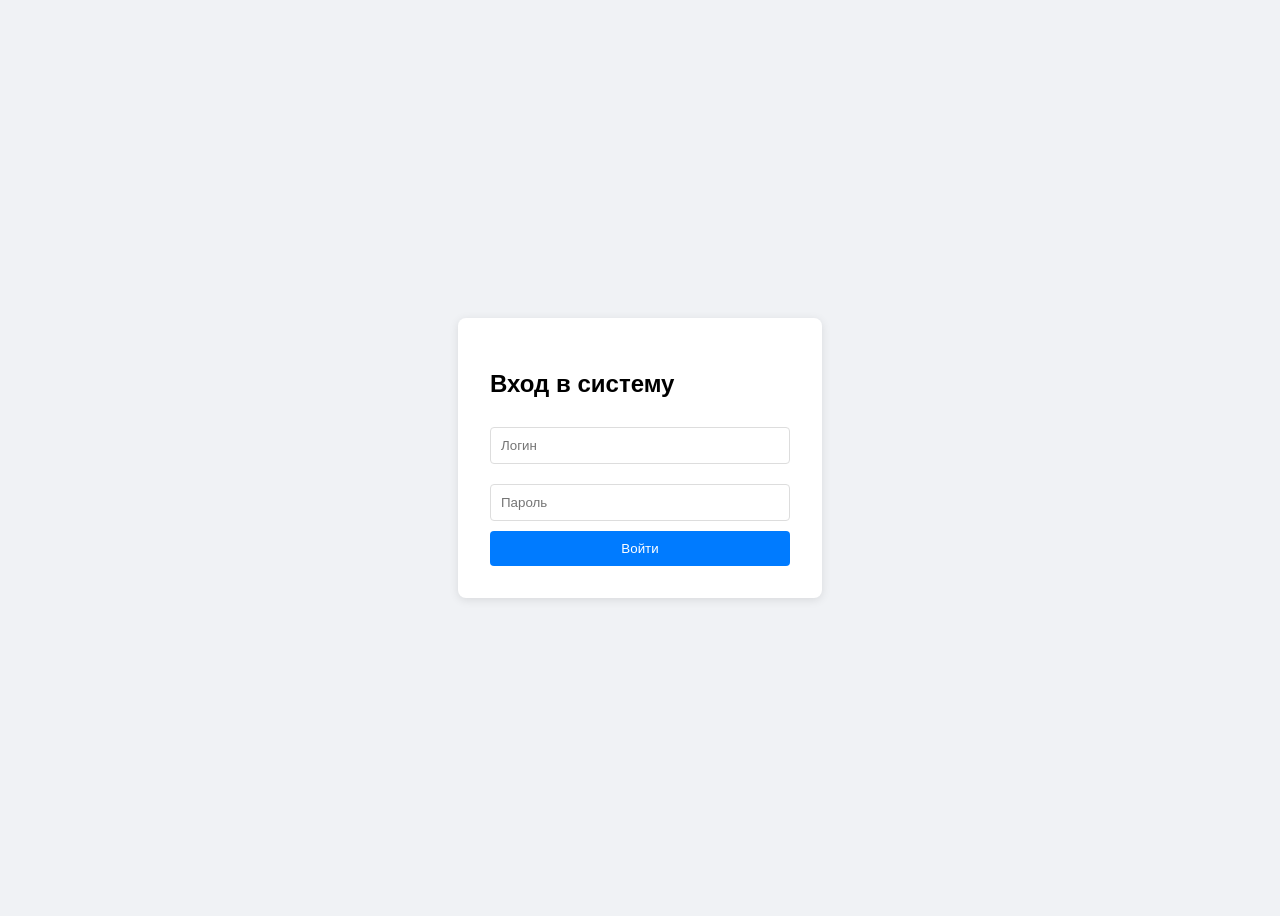
<file: wwwroot/index.html>
<!DOCTYPE html>
<html lang="ru">

<head>
    <meta charset="UTF-8">
    <title>Автосервис - Вход</title>
    <style>
        body {
            font-family: sans-serif;
            display: flex;
            justify-content: center;
            align-items: center;
            height: 100vh;
            background: #f0f2f5;
        }

        .login-card {
            background: white;
            padding: 2rem;
            border-radius: 8px;
            box-shadow: 0 2px 10px rgba(0, 0, 0, 0.1);
            width: 300px;
        }

        input {
            width: 100%;
            padding: 10px;
            margin: 10px 0;
            border: 1px solid #ddd;
            border-radius: 4px;
            box-sizing: border-box;
        }

        button {
            width: 100%;
            padding: 10px;
            background: #007bff;
            color: white;
            border: none;
            border-radius: 4px;
            cursor: pointer;
        }

        button:hover {
            background: #0056b3;
        }

        #error {
            color: red;
            font-size: 0.9rem;
            text-align: center;
            display: none;
        }
    </style>
</head>

<body>

    <div class="login-card" id="login-form">
        <h2>Вход в систему</h2>
        <div id="error">Неверный логин или пароль</div>
        <input type="text" id="username" placeholder="Логин">
        <input type="password" id="password" placeholder="Пароль">
        <button onclick="login()">Войти</button>
    </div>

    <script>
        async function login() {
            const user = document.getElementById('username').value;
            const pass = document.getElementById('password').value;
            const errorDiv = document.getElementById('error');

            try {
                // Отправляем запрос на ваш API
                const response = await fetch('http://localhost:5032/api/auth/login', {
                    method: 'POST',
                    headers: { 'Content-Type': 'application/json' },
                    body: JSON.stringify({ username: user, password: pass })
                });

                if (response.ok) {
                    const data = await response.json();
                    // СОХРАНЯЕМ ТОКЕН в браузере (localStorage)
                    localStorage.setItem('jwt_token', data.token);

                    alert('Успешный вход!');
                    window.location.href = 'dashboard.html';
                } else {
                    errorDiv.style.display = 'block';
                }
            } catch (err) {
                console.error('Ошибка сети:', err);
                alert('Сервер недоступен. Проверьте, запущен ли бэкенд.');
            }
        }
    </script>

</body>

</html>
</file>
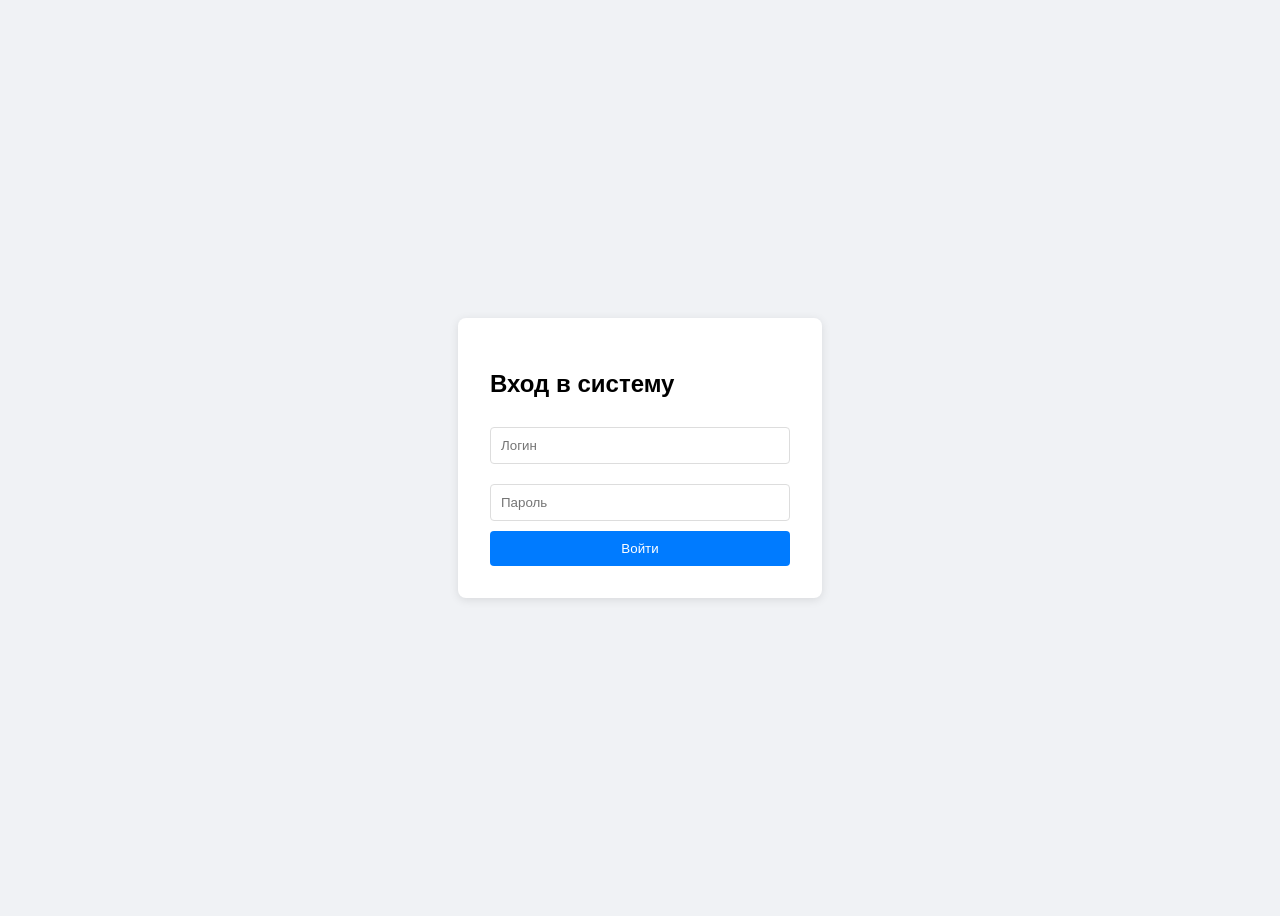
<file: AutoServiceApp/wwwroot/index.html>
<!DOCTYPE html>
<html lang="ru">

<head>
    <meta charset="UTF-8">
    <title>Автосервис - Вход</title>
    <style>
        body {
            font-family: sans-serif;
            display: flex;
            justify-content: center;
            align-items: center;
            height: 100vh;
            background: #f0f2f5;
        }

        .login-card {
            background: white;
            padding: 2rem;
            border-radius: 8px;
            box-shadow: 0 2px 10px rgba(0, 0, 0, 0.1);
            width: 300px;
        }

        input {
            width: 100%;
            padding: 10px;
            margin: 10px 0;
            border: 1px solid #ddd;
            border-radius: 4px;
            box-sizing: border-box;
        }

        button {
            width: 100%;
            padding: 10px;
            background: #007bff;
            color: white;
            border: none;
            border-radius: 4px;
            cursor: pointer;
        }

        button:hover {
            background: #0056b3;
        }

        #error {
            color: red;
            font-size: 0.9rem;
            text-align: center;
            display: none;
        }
    </style>
</head>

<body>

    <div class="login-card" id="login-form">
        <h2>Вход в систему</h2>
        <div id="error">Неверный логин или пароль</div>
        <input type="text" id="username" placeholder="Логин">
        <input type="password" id="password" placeholder="Пароль">
        <button onclick="login()">Войти</button>
    </div>

    <script>
        async function login() {
            const user = document.getElementById('username').value;
            const pass = document.getElementById('password').value;
            const errorDiv = document.getElementById('error');

            try {
                // Отправляем запрос на ваш API
                const response = await fetch('http://localhost:5032/api/auth/login', {
                    method: 'POST',
                    headers: { 'Content-Type': 'application/json' },
                    body: JSON.stringify({ username: user, password: pass })
                });

                if (response.ok) {
                    const data = await response.json();

                    console.log("Ответ от сервера:", data);
                    localStorage.setItem('jwt_token', data.token);// сохраняем токен в браузере (localStorage)

                    const id = data.userId;
                    localStorage.setItem('user_id', id);  // сохраняем ID мастера в браузере (localStorage)
                    alert('Успешный вход!');
                    window.location.href = 'dashboard.html';
                } else {
                    errorDiv.style.display = 'block';
                }
            } catch (err) {
                console.error('Ошибка сети:', err);
                alert('Сервер недоступен. Проверьте, запущен ли бэкенд.');
            }
        }
    </script>
</body>

</html>
</file>
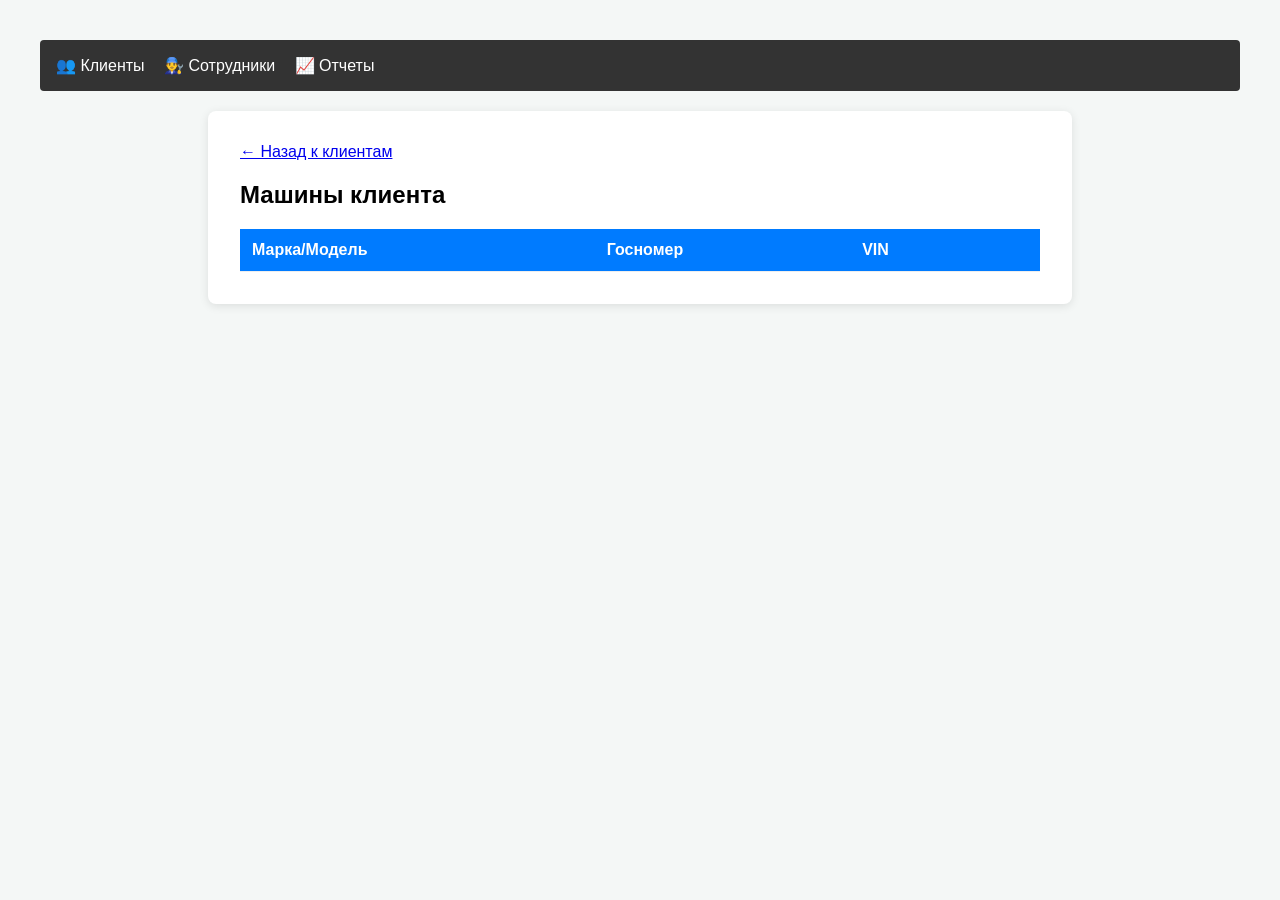
<file: wwwroot/cars.html>
<!DOCTYPE html>
<html lang="ru">

<head>
    <meta charset="UTF-8">
    <title>Машины клиента</title>
    <link rel="stylesheet" href="style.css">
</head>

<body>
    <nav>
        <a href="dashboard.html">👥 Клиенты</a>
        <a href="employees.html">👨‍🔧 Сотрудники</a>
        <a href="report.html">📈 Отчеты</a>
    </nav>

    <div class="container">
        <a href="dashboard.html" class="back-link">← Назад к клиентам</a>
        <h2 id="title">Машины клиента</h2>

        <table id="cars-table">
            <thead>
                <tr>
                    <th>Марка/Модель</th>
                    <th>Госномер</th>
                    <th>VIN</th>
                    <th></th>
                </tr>
            </thead>
            <tbody></tbody>
        </table>
    </div>

    <div class="container" id="history-section"
        style="display:none; margin-top: 20px; border-top: 2px solid #eee; padding-top: 20px;">
        <h3>История заказов для машины: <span id="selected-car-plate"></span></h3>
        <table id="history-table">
            <thead>
                <tr>
                    <th>Дата</th>
                    <th>Описание</th>
                    <th>Статус</th>
                    <th>Сумма</th>
                    <th colspan="2" style="text-align: center;">Действия</th>
                </tr>
            </thead>
            <tbody></tbody>
        </table>
    </div>

    <script>
        const token = localStorage.getItem('jwt_token');
        // Достаем ID владельца из адреса (URL)
        const urlParams = new URLSearchParams(window.location.search);
        const ownerId = urlParams.get('ownerId');

        async function loadCars() {
            const response = await fetch(`http://localhost:5032/api/cars/by-owner/${ownerId}`, {
                headers: { 'Authorization': `Bearer ${token}` }
            });

            if (response.ok) {
                const cars = await response.json();
                const tbody = document.querySelector('#cars-table tbody');
                cars.forEach(car => {
                    // Добавляем data-атрибут, чтобы потом легко найти номер машины
                    tbody.innerHTML += `<tr data-plate="${car.licensePlate}">
                <td>${car.brand} ${car.model}</td>
                <td>${car.licensePlate}</td>
                <td>${car.vin}</td>
                <td>
                    <button type="button" onclick="createOrder(${car.id}, '${car.licensePlate}'); return false;" style="background: #28a745; color: white; border: none; padding: 5px 10px; border-radius: 4px; cursor: pointer;">
                        + Заказ
                    </button>
                    <button type="button" onclick="loadHistory('${car.licensePlate}')" style="background: #3498db; color: white; border: none; padding: 5px 10px; border-radius: 4px; cursor: pointer; margin-left: 5px;">
                        📜 История
                    </button>
                </td>
            </tr>`;
                });
            }
        }

        async function loadHistory(plate) {
            const newUrl = new URL(window.location);
            newUrl.searchParams.set('selectedPlate', plate);
            window.history.pushState({}, '', newUrl);

            const response = await fetch(`http://localhost:5032/api/workorders/history/${plate}`, {
                headers: { 'Authorization': `Bearer ${token}` }
            });

            if (response.ok) {
                const orders = await response.json();
                document.getElementById('history-section').style.display = 'block';
                document.getElementById('selected-car-plate').innerText = plate;

                const tbody = document.querySelector('#history-table tbody');
                tbody.innerHTML = ''; // Очищаем старую историю

                orders.forEach(o => {
                    const statusTranslations = {
                        'New': '🆕 Новый',
                        'InWork': '🛠️ В работе',
                        'Completed': '✅ Завершен'
                    };

                    const displayStatus = statusTranslations[o.status] || o.status;

                    tbody.innerHTML += `<tr>
                    <td>${new Date(o.createdAt).toLocaleDateString()}</td>
                    <td>${o.description}</td>
                    <td style="font-weight: bold;">${displayStatus}</td>
                    <td>${o.totalCost} руб.</td>
                    <td>
                        <button onclick="window.location.href='edit-order.html?orderId=${o.id}'" style="cursor:pointer">
                            ⚙️ Редактировать
                        </button>
                    </td>
                    <td>
                        <button onclick="deleteOrder(${o.id}, '${plate}')" style="background:#ff4d4d; color:white; border:none; border-radius:4px; cursor:pointer; margin-left:5px;" title="Удалить">
                            🗑️
                        </button>
                    </td>
                </tr>`;
                });
            }
        }

        async function createOrder(carId, plate) {
            // Мы теперь передаем plate ПРЯМО в функцию, не нужно его искать в таблице!
            const description = prompt(`Что нужно починить в машине ${plate}?`);
            if (!description) return;

            const newOrder = {
                customerId: parseInt(ownerId),
                carId: carId,
                employeeId: 1,
                description: description,
                laborCost: 0,
                partsCost: 0,
                status: "New"
            };

            const response = await fetch('http://localhost:5032/api/workorders', {
                method: 'POST',
                headers: {
                    'Content-Type': 'application/json',
                    'Authorization': `Bearer ${token}`
                },
                body: JSON.stringify(newOrder)
            });

            if (response.ok) {
                alert("Заказ успешно открыт!");
                alert(`Пытаюсь обновить историю для номера: ${plate}`);
                // Теперь plate у нас уже в руках, просто обновляем историю
                loadHistory(plate);
            } else {
                alert('Ошибка при создании заказа');
            }
        }

        async function deleteOrder(id, plate) {
            if (!confirm("Вы уверены, что хотите удалить этот заказ? Это действие необратимо.")) {
                return;
            }

            const response = await fetch(`http://localhost:5032/api/workorders/${id}`, {
                method: 'DELETE',
                headers: { 'Authorization': `Bearer ${token}` }
            });

            if (response.ok) {
                alert("Заказ удален");
                loadHistory(plate); // Обновляем таблицу истории
            } else if (response.status === 403) {
                alert("Ошибка: У вас недостаточно прав для удаления (нужна роль Master или Owner)");
            } else {
                alert("Произошла ошибка при удалении");
            }
        }

        window.onpageshow = function (event) {
            // Если пользователь вернулся на страницу через кнопку "Назад"
            if (event.persisted || (window.performance && window.performance.navigation.type === 2)) {
                window.location.reload(); // Принудительно обновляем всю страницу
            }
        };

        // Наша существующая логика запуска
        if (ownerId) loadCars();

        const savedPlate = new URLSearchParams(window.location.search).get('selectedPlate');
        if (savedPlate) {
            // Небольшая задержка в 100мс поможет, если API машин еще не ответило
            setTimeout(() => loadHistory(savedPlate), 100);
        }
    </script>
</body>

</html>
</file>
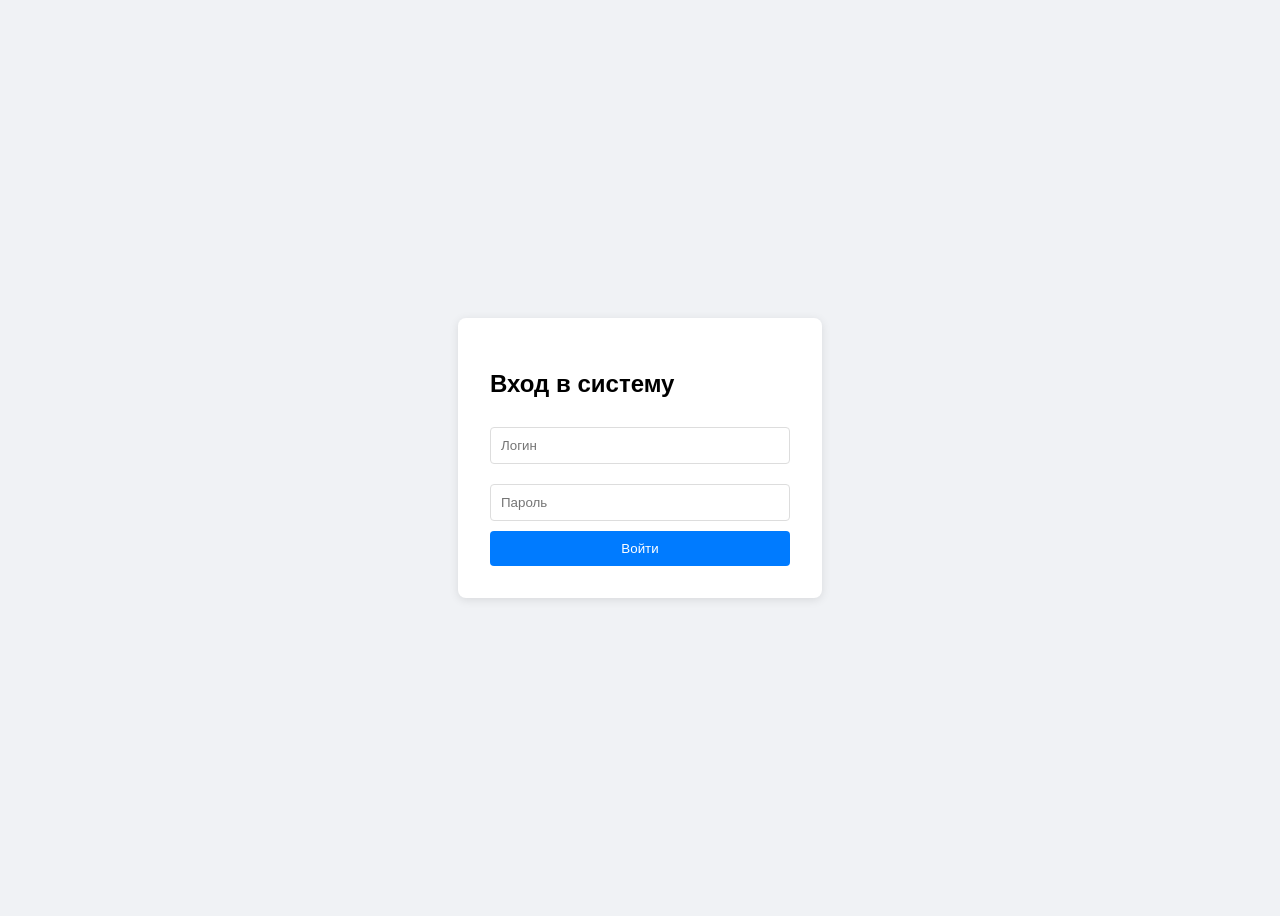
<file: wwwroot/dashboard.html>
<!DOCTYPE html>
<html lang="ru">

<head>
    <meta charset="UTF-8">
    <title>Панель управления - Клиенты</title>
    <link rel="stylesheet" href="style.css">
</head>

<body>
    <nav>
        <a href="dashboard.html">👥 Клиенты</a>
        <a href="employees.html">👨‍🔧 Сотрудники</a>
        <a href="report.html">📈 Отчеты</a>
    </nav>

    <div class="container">
        <div class="header">
            <h2>Список клиентов</h2>
            <div style="margin: 20px 0; padding: 15px; border: 1px solid #ddd; border-radius: 8px;">
                <h4>Добавить нового клиента</h4>
                <input type="text" id="new-name" placeholder="Имя клиента" style="width: 200px; padding: 5px;">
                <input type="text" id="new-phone" placeholder="Телефон" style="width: 150px; padding: 5px;">
                <button onclick="addCustomer()"
                    style="padding: 6px 12px; background: #28a745; color: white; border: none; border-radius: 4px; cursor: pointer;">
                    Сохранить
                </button>
            </div>

            <button class="logout" onclick="logout()">Выйти</button>
        </div>

        <table id="customers-table">
            <thead>
                <tr>
                    <th>ID</th>
                    <th>Имя</th>
                    <th>Телефон</th>
                </tr>
            </thead>
            <tbody>
                <!-- Сюда JavaScript добавит строки -->
            </tbody>
        </table>
    </div>

    <script>
        // 1. Проверяем токен при входе на страницу
        const token = localStorage.getItem('jwt_token');
        if (!token) {
            window.location.href = 'index.html'; // Если нет токена — на выход
        }

        async function loadCustomers() {
            try {
                const response = await fetch('http://localhost:5032/api/customers', {
                    method: 'GET',
                    headers: {
                        'Authorization': `Bearer ${token}` // ПЕРЕДАЕМ ТОКЕН
                    }
                });

                if (response.ok) {
                    const customers = await response.json();
                    const tbody = document.querySelector('#customers-table tbody');

                    customers.forEach(c => {
                        const row = `<tr>
                        <td>${c.id}</td>
                        <td>${c.name}</td>
                        <td>${c.phone}</td>
                        <td>
                            <button onclick="viewCars(${c.id})" style="padding: 4px 8px; cursor: pointer;">🚗 Машины</button>
                        </td>
                    </tr>`;
                        tbody.innerHTML += row;
                    });
                } else if (response.status === 401) {
                    alert('Сессия истекла. Войдите заново.');
                    logout();
                }
            } catch (err) {
                console.error('Ошибка:', err);
            }
        }

        function logout() {
            localStorage.removeItem('jwt_token');
            window.location.href = 'index.html';
        }

        async function addCustomer() {
            const nameInput = document.getElementById('new-name');
            const phoneInput = document.getElementById('new-phone');

            const newCustomer = {
                name: nameInput.value,
                phone: phoneInput.value
            };

            try {
                const response = await fetch('http://localhost:5032/api/customers', {
                    method: 'POST',
                    headers: {
                        'Content-Type': 'application/json',
                        'Authorization': `Bearer ${token}`
                    },
                    body: JSON.stringify(newCustomer)
                });

                if (response.ok) {
                    // Очищаем поля ввода
                    nameInput.value = '';
                    phoneInput.value = '';

                    // Обновляем таблицу (просто очищаем и загружаем заново для простоты)
                    document.querySelector('#customers-table tbody').innerHTML = '';
                    loadCustomers();
                } else {
                    alert('Ошибка при сохранении клиента');
                }
            } catch (err) {
                console.error('Ошибка:', err);
            }
        }

        function viewCars(customerId) {
            // Сохраняем ID клиента в URL, чтобы следующая страница знала, чьи машины искать
            window.location.href = `cars.html?ownerId=${customerId}`;
        }

        // Запускаем загрузку при открытии страницы
        loadCustomers();
    </script>

</body>

</html>
</file>
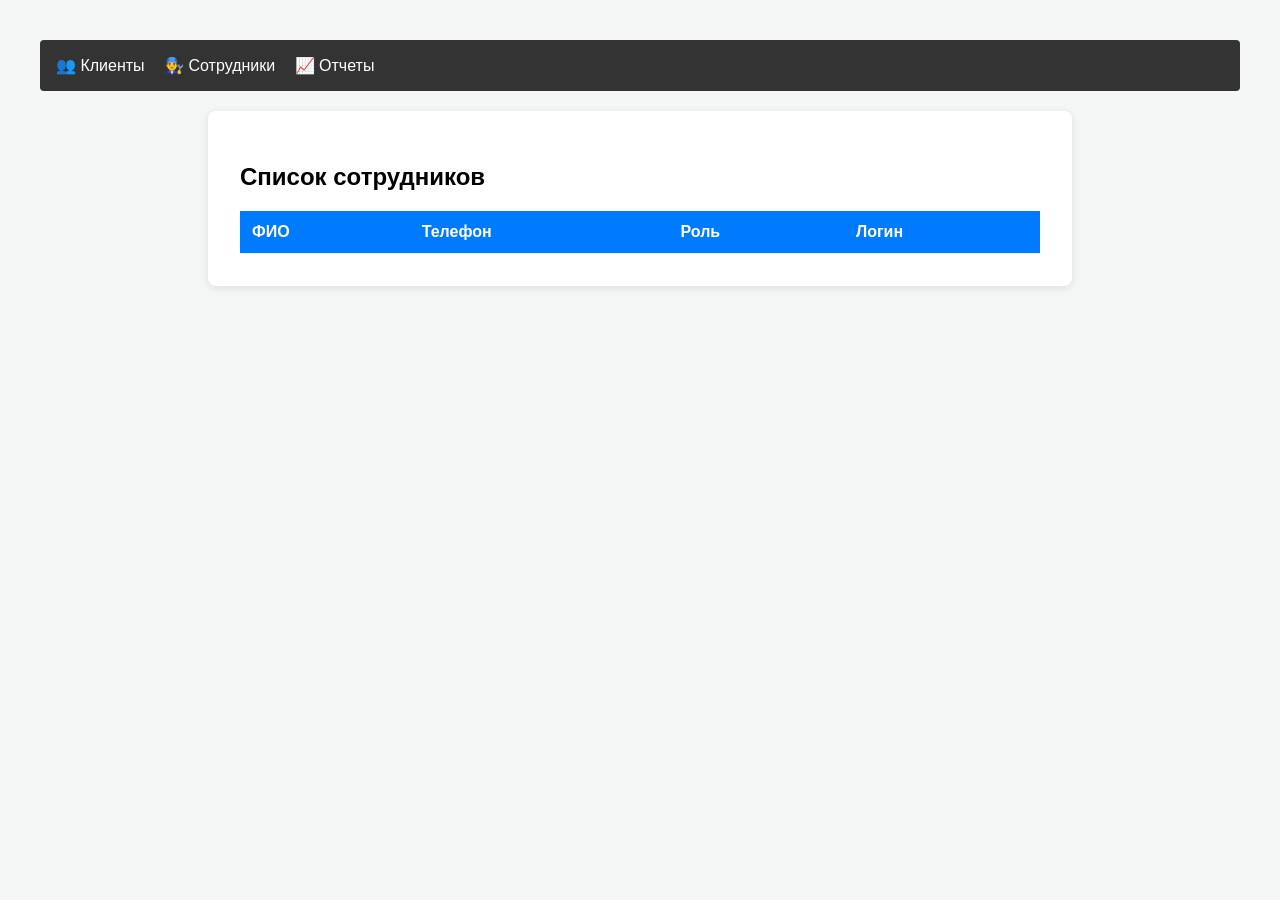
<file: wwwroot/employees.html>
<!DOCTYPE html>
<html lang="ru">

<head>
    <meta charset="UTF-8">
    <title>Персонал</title>
    <link rel="stylesheet" href="style.css"> <!-- Можно вынести общие стили в один файл -->
</head>

<body>
    <nav>
        <a href="dashboard.html">👥 Клиенты</a>
        <a href="employees.html">👨‍🔧 Сотрудники</a>
        <a href="report.html">📈 Отчеты</a>
    </nav>
    <div class="container">

        <h2>Список сотрудников</h2>
        <table id="employees-table">
            <thead>
                <tr>
                    <th>ФИО</th>
                    <th>Телефон</th>
                    <th>Роль</th>
                    <th>Логин</th>
                </tr>
            </thead>
            <tbody></tbody>
        </table>
    </div>

    <script>
        const token = localStorage.getItem('jwt_token');
        async function loadEmployees() {
            const response = await fetch('http://localhost:5032/api/employees', {
                headers: { 'Authorization': `Bearer ${token}` }
            });
            if (response.ok) {
                const employees = await response.json();
                const tbody = document.querySelector('#employees-table tbody');
                employees.forEach(e => {
                    tbody.innerHTML += `<tr>
                        <td>${e.fullName}</td>
                        <td>${e.phone}</td>
                        <td>${e.role}</td>
                        <td>${e.username}</td>
                    </tr>`;
                });
            } else {
                alert("Доступ запрещен (только для Owner)");
            }
        }
        loadEmployees();
    </script>
</body>

</html>
</file>
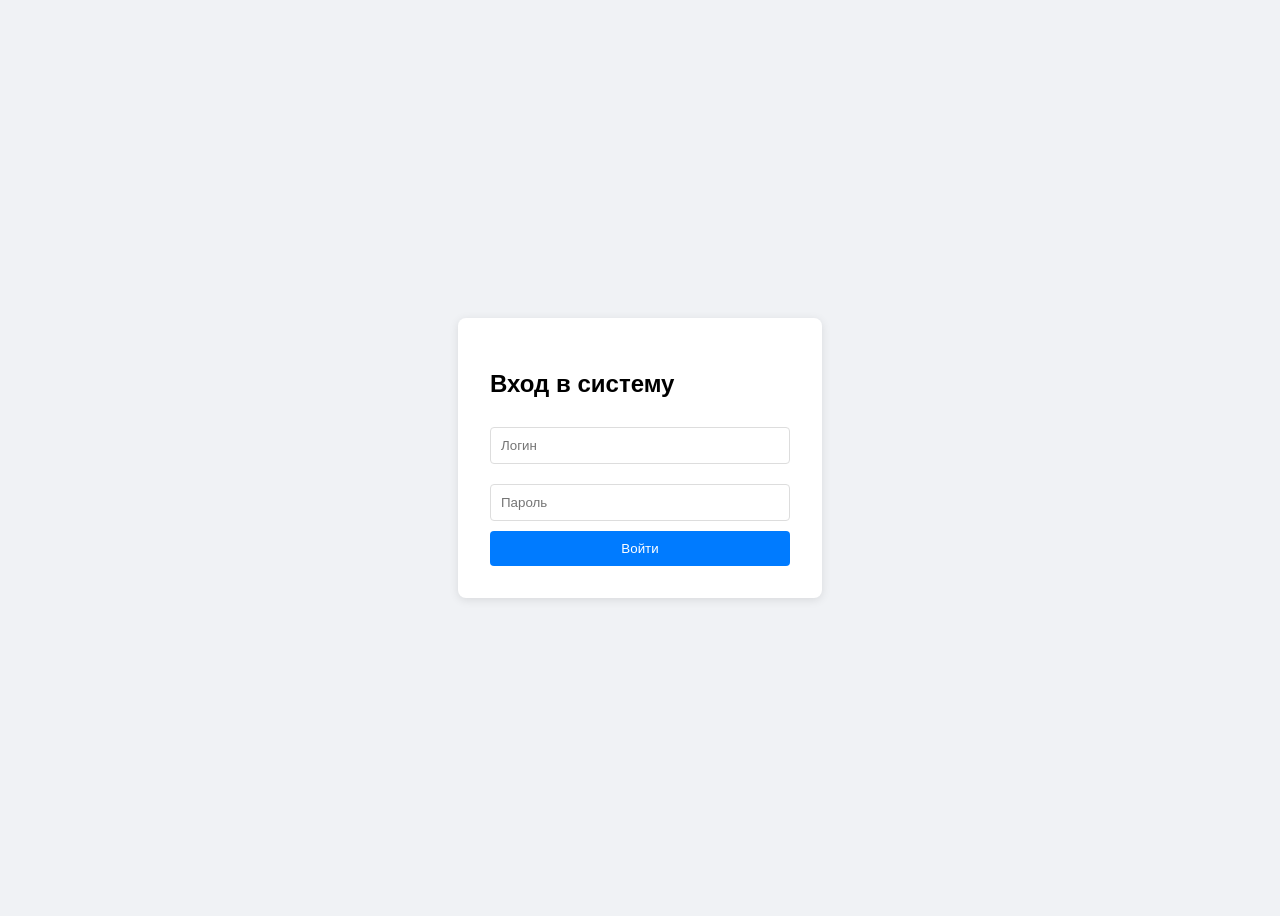
<file: wwwroot/report.html>
<!DOCTYPE html>
<html lang="ru">

<head>
    <meta charset="UTF-8">
    <title>Финансовый отчет</title>
    <style>
        body {
            font-family: sans-serif;
            padding: 2rem;
            background: #f4f7f6;
        }

        .container {
            max-width: 600px;
            margin: auto;
            background: white;
            padding: 2rem;
            border-radius: 8px;
            box-shadow: 0 2px 10px rgba(0, 0, 0, 0.1);
        }

        nav {
            background: #333;
            padding: 1rem;
            margin-bottom: 20px;
            border-radius: 4px;
        }

        nav a {
            color: white;
            text-decoration: none;
            margin-right: 15px;
        }
    </style>
</head>

<body>

    <nav>
        <a href="dashboard.html">👥 Клиенты</a>
        <a href="employees.html">👨‍🔧 Сотрудники</a>
        <a href="report.html">📈 Отчеты</a>
    </nav>

    <div class="container">
        <h2>Финансовый отчет</h2>
        <hr>
        <div id="report-content" style="font-size: 1.2rem; line-height: 2;">
            Загрузка данных...
        </div>
    </div>

    <script>
        async function loadReport() {
            const token = localStorage.getItem('jwt_token');

            // Если токена нет, отправляем на логин
            if (!token) {
                window.location.href = 'index.html';
                return;
            }

            try {
                const response = await fetch('http://localhost:5032/api/workorders/revenue', {
                    headers: { 'Authorization': `Bearer ${token}` }
                });

                if (response.ok) {
                    const data = await response.json();
                    document.getElementById('report-content').innerHTML = `
                    <p>💰 <b>Общая выручка:</b> ${data.totalRevenue} руб.</p>
                    <p>🛠️ <b>За работу:</b> ${data.laborRevenue} руб.</p>
                    <p>📦 <b>За запчасти:</b> ${data.partsRevenue} руб.</p>
                    <p>✅ <b>Закрыто заказов:</b> ${data.completedOrdersCount}</p>
                `;
                } else {
                    const errorText = await response.text();
                    document.getElementById('report-content').innerHTML =
                        `<p style="color:red">Ошибка: ${response.status}. Возможно, у вас недостаточно прав (нужен Owner).</p>`;
                }
            } catch (err) {
                document.getElementById('report-content').innerHTML = `<p style="color:red">Ошибка сети или сервер выключен.</p>`;
            }
        }

        // ВАЖНО: вызываем функцию при загрузке страницы
        loadReport();
    </script>

</body>

</html>
</file>
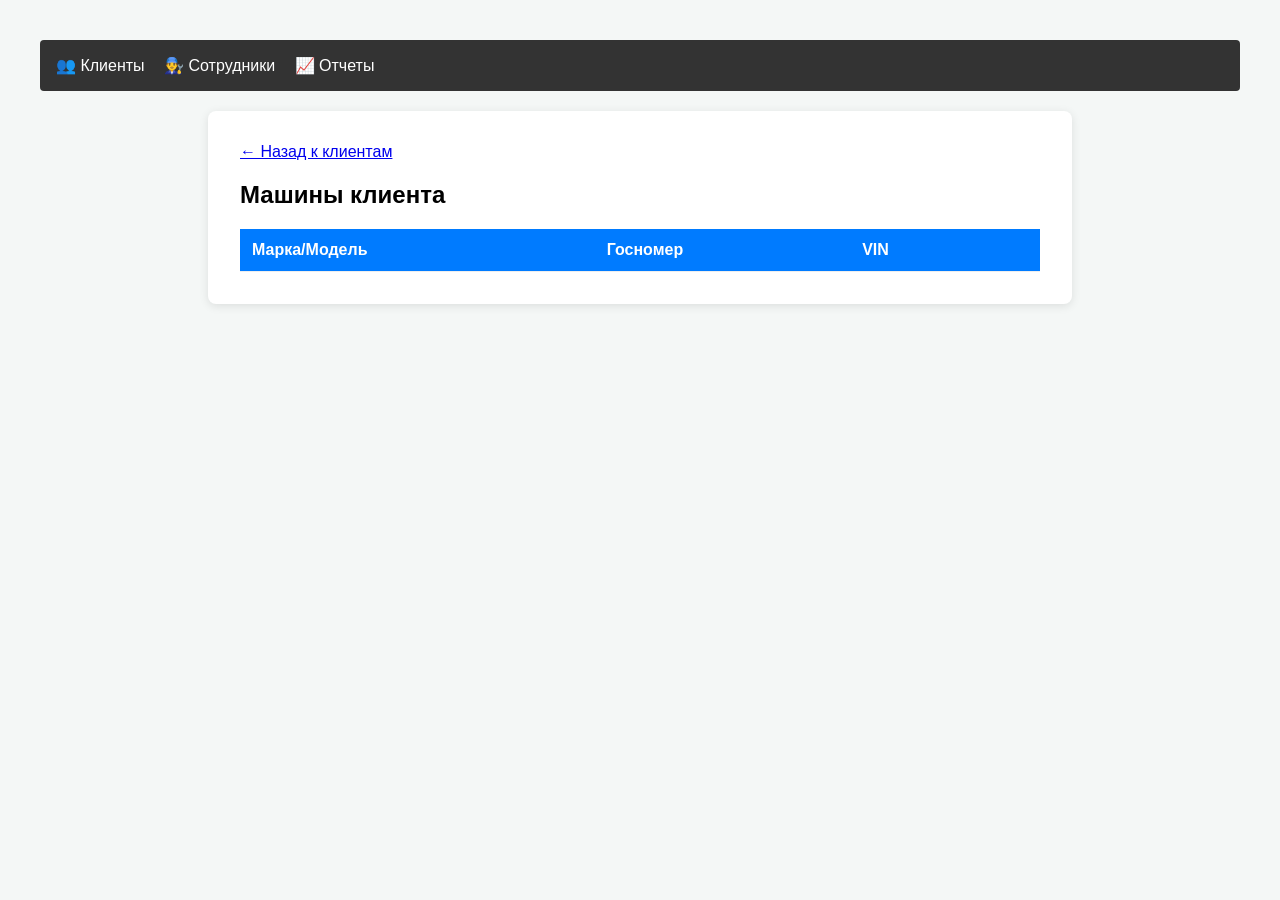
<file: AutoServiceApp/wwwroot/cars.html>
<!DOCTYPE html>
<html lang="ru">

<head>
    <meta charset="UTF-8">
    <title>Машины клиента</title>
    <link rel="stylesheet" href="style.css">
</head>

<body>
    <nav>
        <a href="dashboard.html">👥 Клиенты</a>
        <a href="employees.html">👨‍🔧 Сотрудники</a>
        <a href="report.html">📈 Отчеты</a>
    </nav>

    <div class="container">
        <a href="dashboard.html" class="back-link">← Назад к клиентам</a>
        <h2 id="title">Машины клиента</h2>

        <table id="cars-table">
            <thead>
                <tr>
                    <th>Марка/Модель</th>
                    <th>Госномер</th>
                    <th>VIN</th>
                    <th></th>
                </tr>
            </thead>
            <tbody></tbody>
        </table>
    </div>

    <div class="container" id="history-section"
        style="display:none; margin-top: 20px; border-top: 2px solid #eee; padding-top: 20px;">
        <h3>История заказов для машины: <span id="selected-car-plate"></span></h3>
        <table id="history-table">
            <thead>
                <tr>
                    <th>Дата</th>
                    <th>Описание</th>
                    <th>Статус</th>
                    <th>Сумма</th>
                    <th colspan="2" style="text-align: center;">Действия</th>
                </tr>
            </thead>
            <tbody></tbody>
        </table>
    </div>

    <script>
        const token = localStorage.getItem('jwt_token');
        // Достаем ID владельца из адреса (URL)
        const urlParams = new URLSearchParams(window.location.search);
        const ownerId = urlParams.get('ownerId');

        async function loadCars() {
            const response = await fetch(`http://localhost:5032/api/cars/by-owner/${ownerId}`, {
                headers: { 'Authorization': `Bearer ${token}` }
            });

            if (response.ok) {
                const cars = await response.json();
                const tbody = document.querySelector('#cars-table tbody');
                cars.forEach(car => {
                    // Добавляем data-атрибут, чтобы потом легко найти номер машины
                    tbody.innerHTML += `<tr data-plate="${car.licensePlate}">
                <td>${car.brand} ${car.model}</td>
                <td>${car.licensePlate}</td>
                <td>${car.vin}</td>
                <td>
                    <button type="button" onclick="createOrder(${car.id}, '${car.licensePlate}'); return false;" style="background: #28a745; color: white; border: none; padding: 5px 10px; border-radius: 4px; cursor: pointer;">
                        + Заказ
                    </button>
                    <button type="button" onclick="loadHistory('${car.licensePlate}')" style="background: #3498db; color: white; border: none; padding: 5px 10px; border-radius: 4px; cursor: pointer; margin-left: 5px;">
                        📜 История
                    </button>
                </td>
            </tr>`;
                });
            }
        }

        async function loadHistory(plate) {
            const newUrl = new URL(window.location);
            newUrl.searchParams.set('selectedPlate', plate);
            window.history.pushState({}, '', newUrl);

            const response = await fetch(`http://localhost:5032/api/workorders/history/${plate}`, {
                headers: { 'Authorization': `Bearer ${token}` }
            });

            if (response.ok) {
                const orders = await response.json();
                document.getElementById('history-section').style.display = 'block';
                document.getElementById('selected-car-plate').innerText = plate;

                const tbody = document.querySelector('#history-table tbody');
                tbody.innerHTML = ''; // Очищаем старую историю

                orders.forEach(o => {
                    const statusTranslations = {
                        'New': '🆕 Новый',
                        'InWork': '🛠️ В работе',
                        'Completed': '✅ Завершен'
                    };

                    const displayStatus = statusTranslations[o.status] || o.status;

                    tbody.innerHTML += `<tr>
                    <td>${new Date(o.createdAt).toLocaleDateString()}</td>
                    <td>${o.description}</td>
                    <td style="font-weight: bold;">${displayStatus}</td>
                    <td>${o.totalCost} руб.</td>
                    <td>
                        <button onclick="window.location.href='edit-order.html?orderId=${o.id}'" style="cursor:pointer">
                            ⚙️ Редактировать
                        </button>
                    </td>
                    <td>
                        <button onclick="deleteOrder(${o.id}, '${plate}')" style="background:#ff4d4d; color:white; border:none; border-radius:4px; cursor:pointer; margin-left:5px;" title="Удалить">
                            🗑️
                        </button>
                    </td>
                </tr>`;
                });
            }
        }

        async function createOrder(carId, plate) {
            // Мы теперь передаем plate ПРЯМО в функцию, не нужно его искать в таблице!
            const description = prompt(`Что нужно починить в машине ${plate}?`);
            if (!description) return;

            // достаём ID залогиненного мастера динамически из localStorage!
            const currentUserId = localStorage.getItem('user_id');


            const newOrder = {
                customerId: parseInt(ownerId),
                carId: carId,
                employeeId: currentUserId,
                description: description,
                laborCost: 0,
                partsCost: 0,
                status: "New"
            };

            const response = await fetch('http://localhost:5032/api/workorders', {
                method: 'POST',
                headers: {
                    'Content-Type': 'application/json',
                    'Authorization': `Bearer ${token}`
                },
                body: JSON.stringify(newOrder)
            });

            if (response.ok) {
                alert("Заказ успешно открыт!");
                loadHistory(plate);
            } else {
                alert('Ошибка при создании заказа. Проверьте ID сотрудника');
            }
        }

        async function deleteOrder(id, plate) {
            if (!confirm("Вы уверены, что хотите удалить этот заказ? Это действие необратимо.")) {
                return;
            }

            const response = await fetch(`http://localhost:5032/api/workorders/${id}`, {
                method: 'DELETE',
                headers: { 'Authorization': `Bearer ${token}` }
            });

            if (response.ok) {
                alert("Заказ удален");
                loadHistory(plate); // Обновляем таблицу истории
            } else if (response.status === 403) {
                alert("Ошибка: У вас недостаточно прав для удаления (нужна роль Master или Owner)");
            } else {
                alert("Произошла ошибка при удалении");
            }
        }

        window.onpageshow = function (event) {
            // Если пользователь вернулся на страницу через кнопку "Назад"
            if (event.persisted || (window.performance && window.performance.navigation.type === 2)) {
                window.location.reload(); // Принудительно обновляем всю страницу
            }
        };

        // Наша существующая логика запуска
        if (ownerId) loadCars();

        const savedPlate = new URLSearchParams(window.location.search).get('selectedPlate');
        if (savedPlate) {
            // Небольшая задержка в 100мс поможет, если API машин еще не ответило
            setTimeout(() => loadHistory(savedPlate), 100);
        }
    </script>
</body>

</html>
</file>
<file: wwwroot/style.css>
body {
    font-family: sans-serif;
    padding: 2rem;
    background: #f4f7f6;
}

.container {
    max-width: 800px;
    margin: auto;
    background: white;
    padding: 2rem;
    border-radius: 8px;
    box-shadow: 0 2px 10px rgba(0, 0, 0, 0.1);
}

nav {
    background: #333;
    padding: 1rem;
    margin-bottom: 20px;
    border-radius: 4px;
}

nav a {
    color: white;
    text-decoration: none;
    margin-right: 15px;
}

table {
    width: 100%;
    border-collapse: collapse;
    margin-top: 1rem;
}

th,
td {
    text-align: left;
    padding: 12px;
    border-bottom: 1px solid #eee;
}

th {
    background: #007bff;
    color: white;
}
</file>
<file: AutoServiceApp/wwwroot/style.css>
body {
    font-family: sans-serif;
    padding: 2rem;
    background: #f4f7f6;
}

.container {
    max-width: 800px;
    margin: auto;
    background: white;
    padding: 2rem;
    border-radius: 8px;
    box-shadow: 0 2px 10px rgba(0, 0, 0, 0.1);
}

nav {
    background: #333;
    padding: 1rem;
    margin-bottom: 20px;
    border-radius: 4px;
}

nav a {
    color: white;
    text-decoration: none;
    margin-right: 15px;
}

table {
    width: 100%;
    border-collapse: collapse;
    margin-top: 1rem;
}

th,
td {
    text-align: left;
    padding: 12px;
    border-bottom: 1px solid #eee;
}

th {
    background: #007bff;
    color: white;
}
</file>
